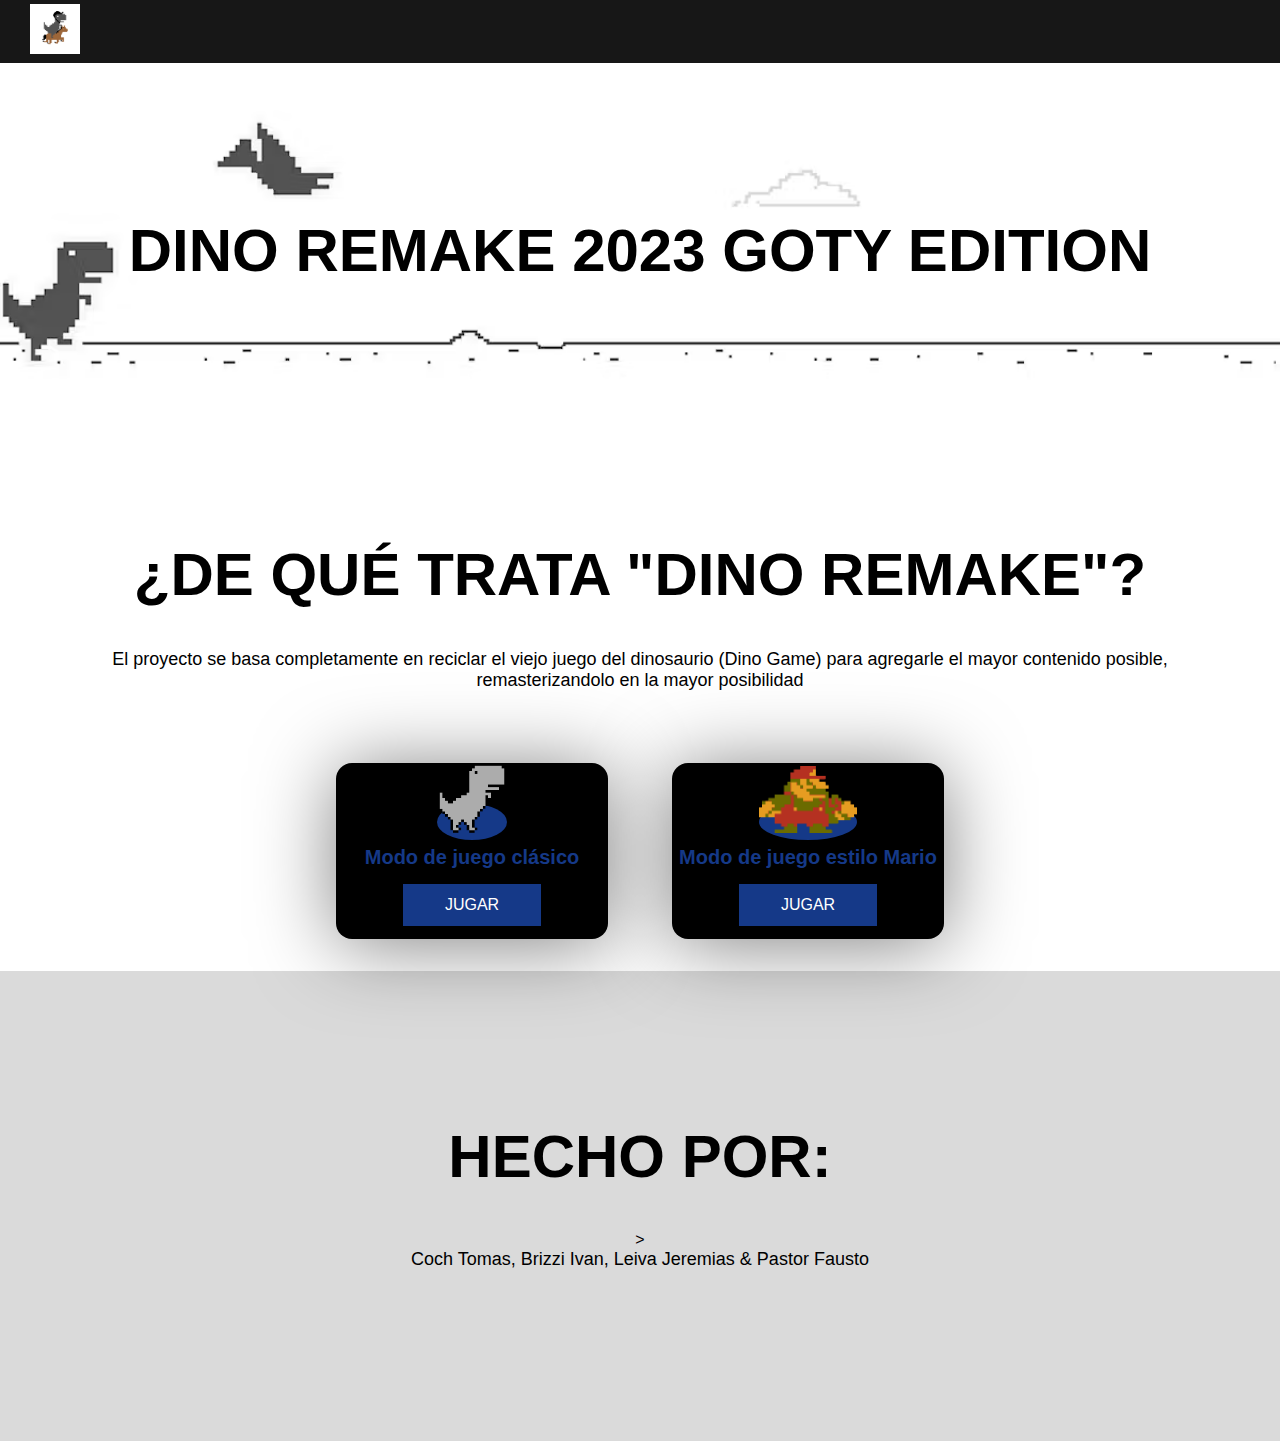
<file: Pagina-Dino-remake-main/Dino-remake-main/index.html>
<!DOCTYPE html>
<html lang="es">
<head>
    <meta charset="UTF-8">
    <meta http-equiv="X-UA-Compatible" content="IE=edge">
    <meta name="viewport" content="width=device-width, initial-scale=1.0">
    <link rel="stylesheet" href="https://cdnjs.cloudflare.com/ajax/libs/font-awesome/5.15.1/css/all.min.css">
    <link rel="stylesheet" href="style.css">
    <title>DINO REMAKE</title>
    <link rel="shortcut icon" href="img/logo.png">
</head>
<body>

    <div class="head">

        <div class="logo">
            <img src="img/dinohorse.gif" height="50px" width="%" alt="logo">
            <a href="#"></a>
        </div>

    </div>

    <header class="contenido header">
        <h2 class="title">DINO REMAKE 2023 GOTY EDITION</h2>
    </header>

    <section class="info">
    <span id="Titulo-Especialidades">
        <h2 class="title">¿De qué trata "Dino Remake"?</h2>
    </span>
            <p>El proyecto se basa completamente en reciclar el viejo juego del dinosaurio (Dino Game) para agregarle el mayor contenido posible, remasterizandolo en la mayor posibilidad
            </p>
        
        <div class="box-container">

            <div class="box">
                <i class="img">
                    <img src="img/DinoRefresh.gif" height="70px" width="%">
                </i>
                <h3>Modo de juego clásico</h3>
                <a href="dinosaurio_chrome-master/juego.html" class="btn">JUGAR</a>
            </div>
            <div class="box">
                <i class="img">
                    <img src="img/mario.gif" height="70px" width="%">
                </i>
                <h3>Modo de juego estilo Mario</h3>
                <a href="dinosaurio_chrome-master/juego.html" class="btn">JUGAR</a>
            </div>
          

        </div>

    </section>

    <section class="contenido contacto">
    <span id="Titulo-Contacto">
        <span id="#Titulo-Contacto"> 
        <h2 class="title">Hecho por: </h2>
    </span>>
        <p>
            Coch Tomas, Brizzi Ivan, Leiva Jeremias & Pastor Fausto
        </p>
    </section>
    
</body>
</html>
</file>
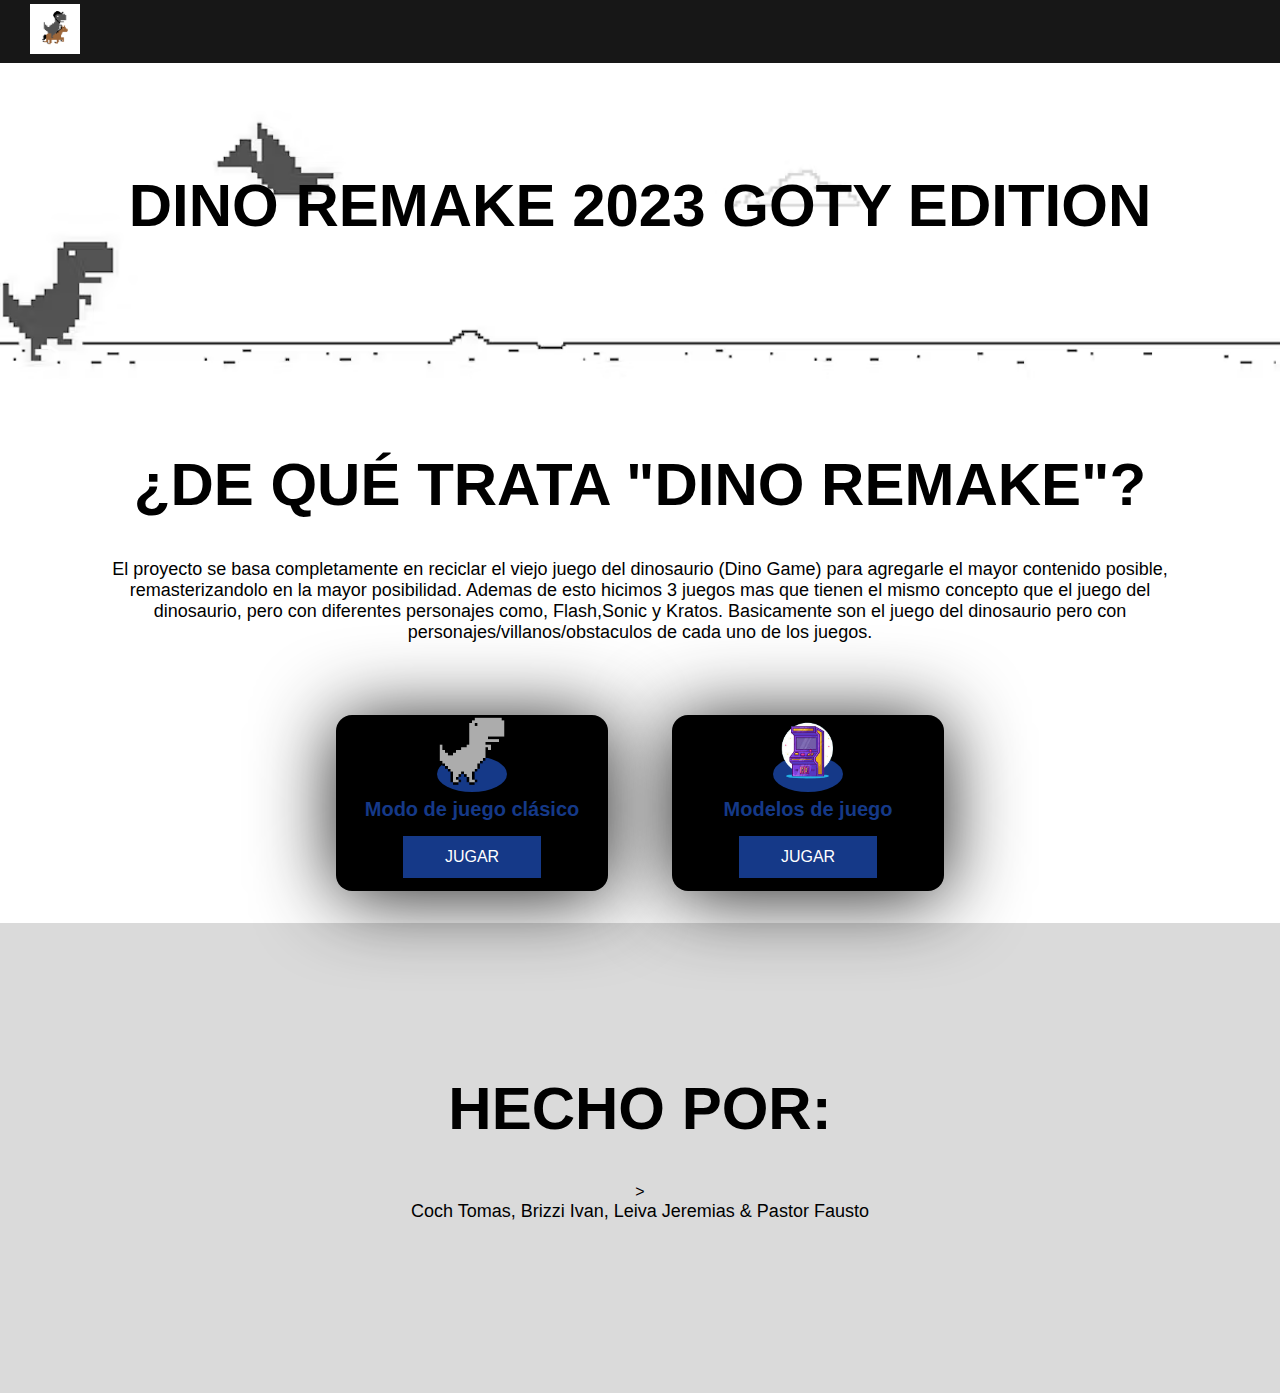
<file: Pagina_Original_Adentro/Pagina_Original/index.html>
<!DOCTYPE html>
<html lang="es">
<head>
    <meta charset="UTF-8">
    <meta http-equiv="X-UA-Compatible" content="IE=edge">
    <meta name="viewport" content="width=device-width, initial-scale=1.0">
    <link rel="stylesheet" href="https://cdnjs.cloudflare.com/ajax/libs/font-awesome/5.15.1/css/all.min.css">
    <link rel="stylesheet" href="style.css">
    <title>DINO REMAKE</title>
    <link rel="shortcut icon" href="img/logo.png">
</head>
<body>

    <div class="head">

        <div class="logo">
            <img src="img/dinohorse.gif" height="50px" width="%" alt="logo">
            <a href="#"></a>
        </div>

    </div>

    <header class="contenido header">
        <h2 class="title">DINO REMAKE 2023 GOTY EDITION</h2>
    </header>

    <section class="info">
    <span id="Titulo-Especialidades">
        <h2 class="title">¿De qué trata "Dino Remake"?</h2>
    </span>
            <p>El proyecto se basa completamente en reciclar el viejo juego del dinosaurio (Dino Game) para agregarle el mayor contenido posible, remasterizandolo en la mayor posibilidad. Ademas de esto hicimos 3 juegos mas que tienen el mismo concepto que el juego del dinosaurio, pero con diferentes personajes como, Flash,Sonic y Kratos. Basicamente son el juego del dinosaurio pero con personajes/villanos/obstaculos de cada uno de los juegos.
            </p>
        
        <div class="box-container">

            <div class="box">
                <i class="img">
                    <img src="img/DinoRefresh.gif" height="70px" width="%">
                </i>
                <h3>Modo de juego clásico</h3>
                <a href="dinosaurio_chrome-master/juego.html" class="btn">JUGAR</a>
            </div>
            <div class="box">
                <i class="img">
                    <img src="img/Arcade.png" height="70px" width="%">
                </i>
                <h3>Modelos de juego </h3>
                <a href="nivel.html" class="btn">JUGAR</a>
            </div>
          

        </div>

    </section>

    <section class="contenido contacto">
    <span id="Titulo-Contacto">
        <span id="#Titulo-Contacto"> 
        <h2 class="title">Hecho por: </h2>
    </span>>
        <p>
            Coch Tomas, Brizzi Ivan, Leiva Jeremias & Pastor Fausto
        </p>
    </section>
    
</body>
</html>
</file>
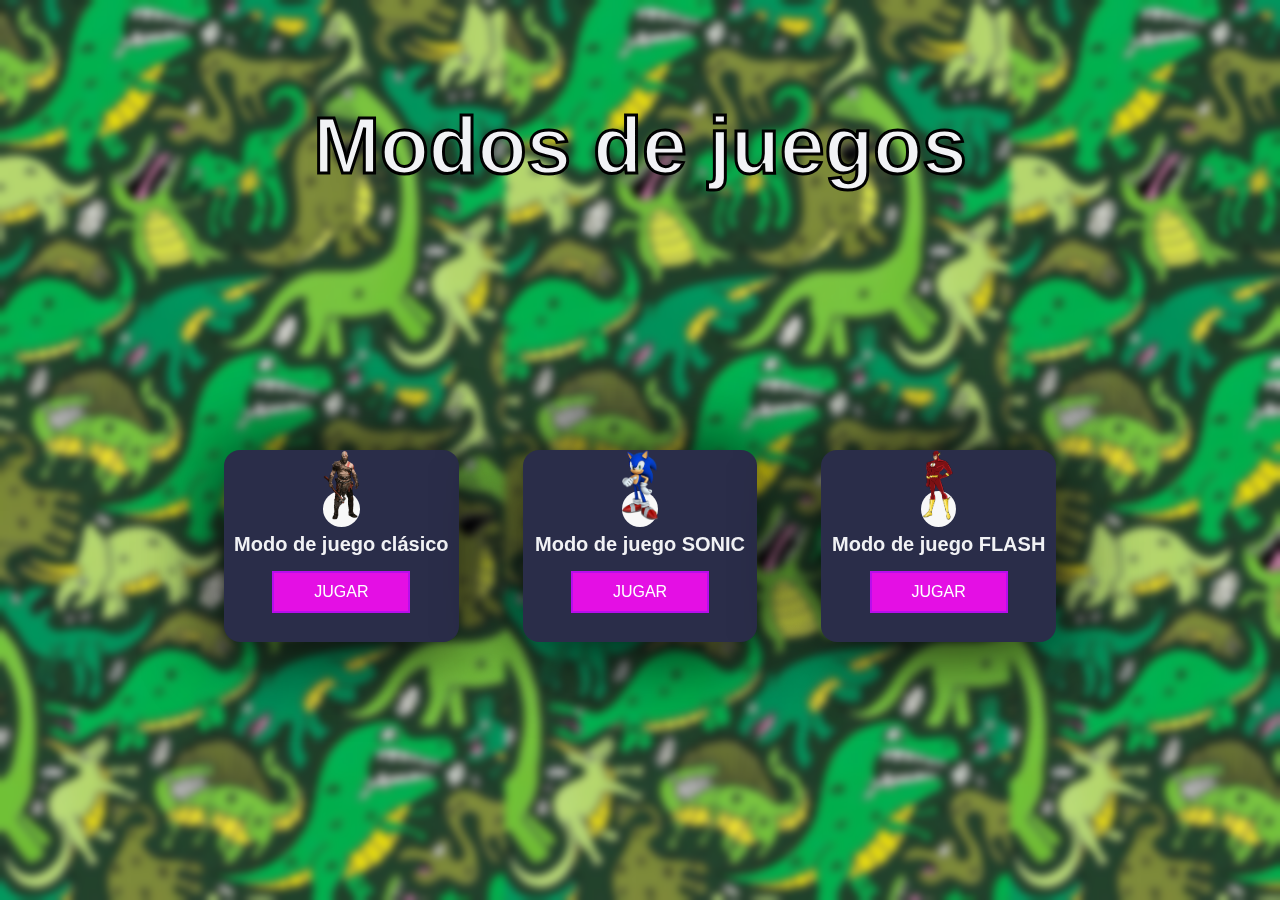
<file: Pagina_Original_Adentro/Pagina_Original/nivel.html>
<!DOCTYPE html>
<html lang="en">
<head>
    <meta charset="UTF-8">
    <meta http-equiv="X-UA-Compatible" content="IE=edge">
    <meta name="viewport" content="width=device-width, initial-scale=1.0">
    <link rel="stylesheet" href="style2.css">
    <title>Modos de estilo</title>
    <link rel="shortcut icon" href="img/logo.png">
</head>

<header>
    <!-- <img src="img/fondo de pagina.jpg" height="400px" width="%"> -->
</header>

<body>
   
    <div class="box-container">
        <div class="titulo">
            <h1 >Modos de juegos</h1>
        </div>
        
            
      <div class="cajitas">
       
        <div class="box">
            <i class="img">
                <img src="img/Kratos.png" height="70px" width="%">
            </i>
            <h3>Modo de juego clásico</h3>
            <a href="dinosaurio_chrome-master/juego.html" class="btn">JUGAR</a>
        </div>
        <div class="box">
            <i class="img">
                <img src="img/SONIC.png" height="70px" width="%">
            </i>
            <h3>Modo de juego SONIC</h3>
            <a href="../modo_sonic/Sonic/Juego_Sonic.html" class="btn">JUGAR</a>
        </div>
        <div class="box">
            <i class="img">
                <img src="img/flash.png" height="70px" width="%">
            </i>
            <h3>Modo de juego FLASH</h3>
            <a href="../Flash/version flash/flash.html" class="btn">JUGAR</a>
        </div>
    </div>
</div>
</body>
</html>
</file>
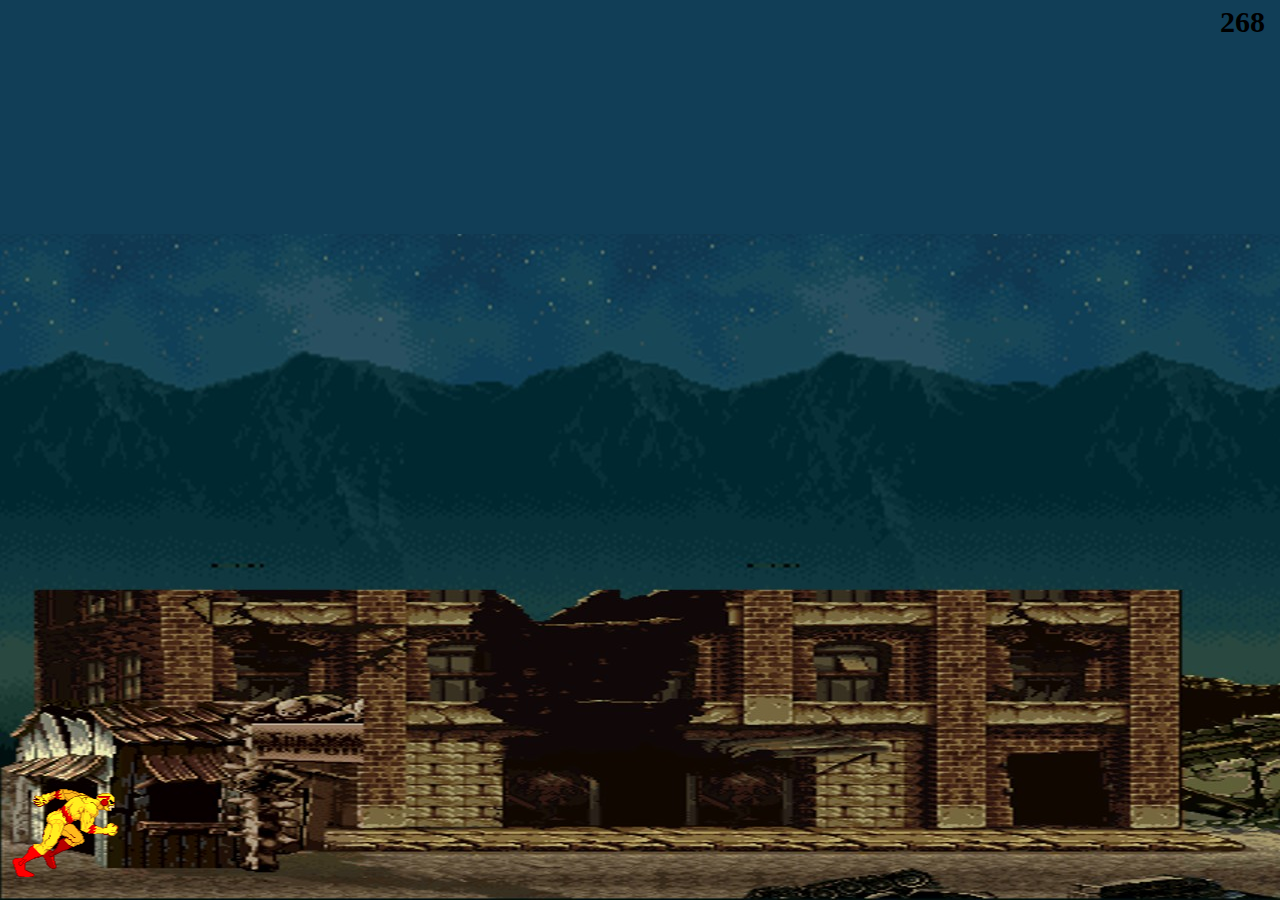
<file: Pagina_Original_Adentro/Flash/version flash/flash.html>
<!DOCTYPE html>
<html lang="en">
<head>
    <meta charset="UTF-8">
    <meta http-equiv="X-UA-Compatible" content="IE=edge">
    <meta name="viewport" content="width=device-width, initial-scale=1.0">
    <title>Dino Game VRF</title>
    <link rel="stylesheet" href="Style.css">
</head>
<body>

    <div class="contenedor">

        <div class="suelo"></div>
        
        <div class="dino dino-corriendo"></div>

        <div class="score">0</div>
        <div class="container">
        <div class="Flashpoint"></div>
        </div>
    </div>

    <div class="game-over">
        GAME OVER
        <p> 
            <a
            href="flash.html">
            <img id="btn-reiniciar"
              src="img/reset.png"

              alt="Volver a jugar" />
            </a>
        </p>
    </div>
    

<script src="Funciones_flash.js"></script>
</body>
</html>
</file>
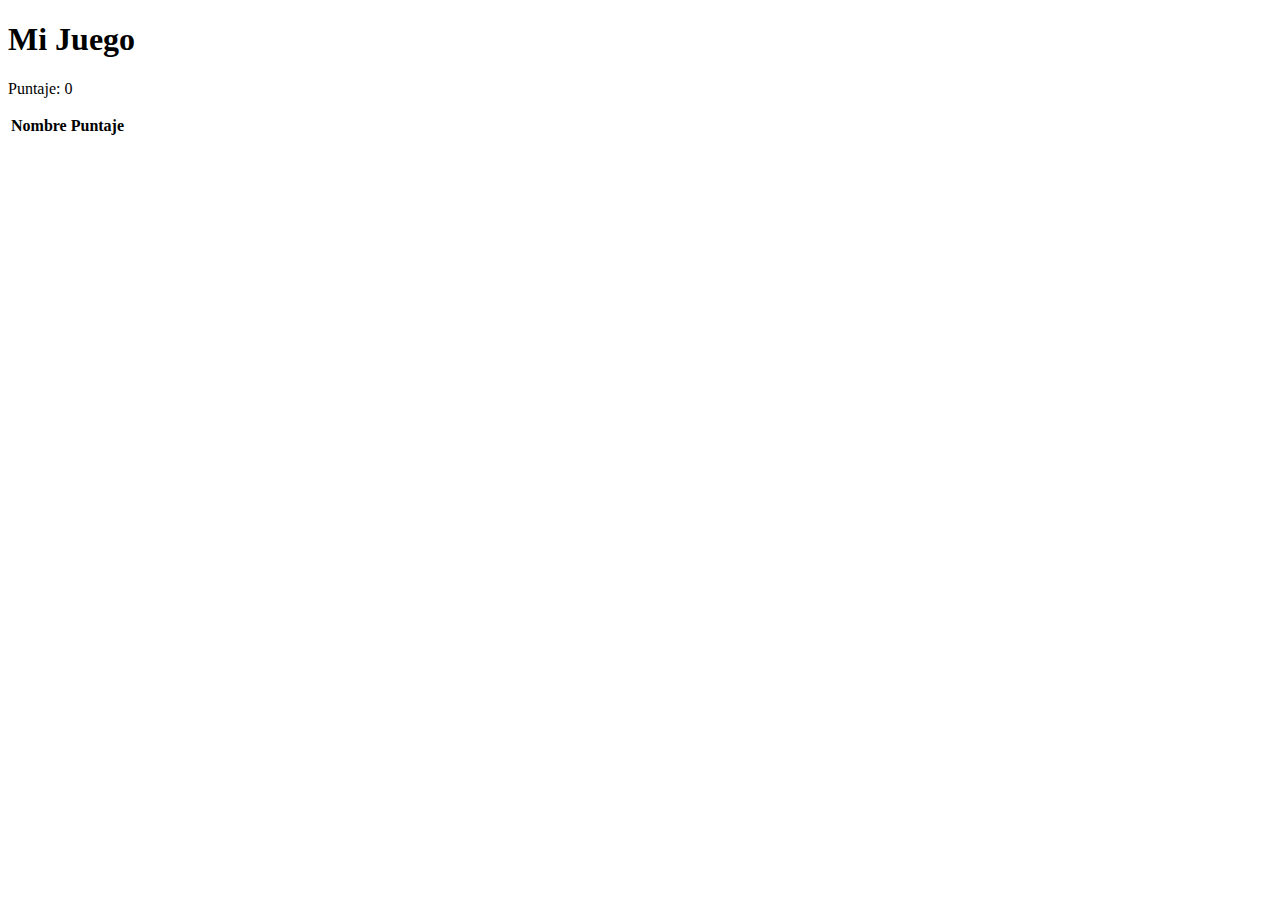
<file: Pagina_Original_Adentro/Flash/version flash/puntajeflash.html>
<!DOCTYPE html>
<html lang="en">
<head>
    <meta charset="UTF-8">
    <meta http-equiv="X-UA-Compatible" content="IE=edge">
    <meta name="viewport" content="width=device-width, initial-scale=1.0">
    <title>SCOREBOARD</title>
</head>

</head>
<body>
    <h1>Mi Juego</h1>
    <p>Puntaje: <span id="puntaje">0</span></p>
    
    <!-- Tu juego y botones para aumentar el puntaje -->
    
    <script src="Funciones_flash.js"></script>
    <table id="scoreboard-table">
        <tr>
            <th>Nombre</th>
            <th>Puntaje</th>
        </tr>
    </table>
</body>
</html>
</file>
<file: Pagina-Dino-remake-main/Dino-remake-main/style.css>
*{
    margin: 0;
    padding: 0;
    border: 0;
    font-size: 100%;
    vertical-align: baseline;
}

body {
    text-align: center;
    font-family: sans-serif;
}

.head {
    display: flex;
    align-items: center;
    justify-content: space-between;
    height: 63px;
    background: #171717;
    position: fixed;
    width: 100%;
    z-index: 100;
}

.navbar {
    display: flex;
    margin-right: 10px;
}

.logo {
    margin-left: 30px;
}

.logo a {
    text-decoration: none;
    color: rgb(0, 0, 0);
    text-transform: uppercase;
    font-size: 20px;
}

.navbar a {
    display: block;
    padding: 20px 20px;
    color: rgb(0, 0, 0);
    text-decoration: none;
    text-transform: uppercase;
    font-size: 20px;
}

.navbar a:hover {
    background: #3f3f3f;
}

.header {
    display: flex;
    justify-content: center;
    align-items: center;

}

.header {
    height: 60vh !important;
    background: url(img/dino.png) no-repeat center;
    background-size: cover;
}

.title {
    margin-bottom: 40px;
    font-size: 60px;
    font-weight: 600;
    text-transform: uppercase;
    color: rgb(0, 0, 0);
}

p {
    margin-bottom: 40px;
    font-size: 18px;
    color: rgb(0, 0, 0);
    padding: 0 100px;
}

.btn {
    display: inline-block;
    margin-top: 15px;
    padding: 10px 40px;
    border: 2px solid #153988;
    color: rgb(255, 255, 255);
    text-decoration: none;
    background: #153988;
}

.btn:hover {
    background: none;
    
}

.btn-home {
    display: flex;
}

.btn-home a {
    margin: 0 10px;
}


.contenido {
    height: 50vh;
    display: flex;
    flex-direction: column;
    justify-content: center;
    align-items: center;
}

.sau {
    padding: 30px;
    background: #000000
}

.box-container {
    display: flex;
    justify-content: center;
    flex-wrap: wrap;
    text-align: center;

}

.box-container .box {
    height: 11rem;
    width: 17rem;
    background: #000000;
    text-align: center;
    border-radius: 1rem;
    box-shadow: 0 .3rem 5rem rgba(0, 0 , 0, .5);
    margin: 2rem;   
}

.box-container .box i {
    height: 3rem;
    width: 3rem;
    line-height: 3rem;
    text-align: center;
    border-radius: 50%;
    color: rgb(255, 255, 255);
    background: #153988;
    font-size: 2rem;
    margin: 1rem 0;

}

.box-container .box h3 {
    font-size: 20px;
    color: #153988;

}

.box-container .box p {
    padding: 0 15px;
    font-size: 16px;
}

.nosotros {
    background: #171717;
}

.proyectos {
    background: url(img/juego.png\dino.png ) #33333327 no-repeat center;
    background-attachment: fixed;
    background-size: cover;
    text-align: center;
}


.contacto {
    padding-top: 20px;
    background: #41414131;
    padding-bottom: 0;
}


@media (max-width: 768px) {

    .title {
        margin-bottom: 0;
        font-size: 40px;
    }

    .sau {
        height: 100vh;
    }

    .navbar {
        display: none;
    }
   
    
}
</file>
<file: Pagina_Original_Adentro/Pagina_Original/style.css>
*{
    margin: 0;
    padding: 0;
    border: 0;
    font-size: 100%;
    vertical-align: baseline;
}

body {
    text-align: center;
    font-family: sans-serif;
    height: 60vh !important;
    background: url(img/dino.png) no-repeat center;
    background-size: cover;
}

.head {
    display: flex;
    align-items: center;
    justify-content: space-between;
    height: 63px;
    background: #171717;
    position: fixed;
    width: 100%;
    z-index: 100;
}

.navbar {
    display: flex;
    margin-right: 10px;
}

.logo {
    margin-left: 30px;
}

.logo a {
    text-decoration: none;
    color: rgb(0, 0, 0);
    text-transform: uppercase;
    font-size: 20px;
}

.navbar a {
    display: block;
    padding: 20px 20px;
    color: rgb(0, 0, 0);
    text-decoration: none;
    text-transform: uppercase;
    font-size: 20px;
}

.navbar a:hover {
    background: #3f3f3f;
}

.header {
    display: flex;
    justify-content: center;
    align-items: center;

}


.title {
    margin-bottom: 40px;
    font-size: 60px;
    font-weight: 600;
    text-transform: uppercase;
    color: rgb(0, 0, 0);
}

p {
    margin-bottom: 40px;
    font-size: 18px;
    color: rgb(0, 0, 0);
    padding: 0 100px;
}

.btn {
    display: inline-block;
    margin-top: 15px;
    padding: 10px 40px;
    border: 2px solid #153988;
    color: rgb(255, 255, 255);
    text-decoration: none;
    background: #153988;
    
}

.btn:hover {
    background: none;
    
}

.btn-home {
    display: flex;
}

.btn-home a {
    margin: 0 10px;
}


.contenido {
    height: 50vh;
    display: flex;
    flex-direction: column;
    justify-content: center;
    align-items: center;
}

.sau {
    padding: 30px;
    background: #000000
}

.box-container {
    display: flex;
    justify-content: center;
    flex-wrap: wrap;
    text-align: center;

}

.box-container .box {
    height: 11rem;
    width: 17rem;
    background: #000000;
    text-align: center;
    border-radius: 1rem;
    box-shadow: 0 .3rem 5rem rgba(0, 0, 0, 0.877);
    margin: 2rem;  
    cursor: pointer; 
    transition: all 400ms ease;

}
.box:hover{
    box-shadow: 5px 5px 20px rgb(0, 0, 0);
    transform: translateY(-3%);
}
.box-container .box i {
    height: 3rem;
    width: 3rem;
    line-height: 3rem;
    text-align: center;
    border-radius: 50%;
    color: rgb(255, 255, 255);
    background: #153988;
    font-size: 2rem;
    margin: 1rem 0;

}

.box-container .box h3 {
    font-size: 20px;
    color: #153988;

}

.box-container .box p {
    padding: 0 15px;
    font-size: 16px;
}

.nosotros {
    background: #171717;
}

.proyectos {
    background: url(img/juego.png\dino.png ) #33333327 no-repeat center;
    background-attachment: fixed;
    background-size: cover;
    text-align: center;
}


.contacto {
    padding-top: 20px;
    background: #41414131;
    padding-bottom: 0;
}


@media (max-width: 768px) {

    .title {
        margin-bottom: 0;
        font-size: 40px;
    }

    .sau {
        height: 100vh;
    }

    .navbar {
        display: none;
    }
   
    
}
</file>
<file: Pagina_Original_Adentro/Pagina_Original/style2.css>
*{
    margin: 0;
    padding: 0;
    border: 0;
    font-size: 100%;
    vertical-align: baseline;
}

body {
    text-align: center;
    font-family: sans-serif;
    background: url(../Pagina_Original/img/fondo\ de\ pagina.jpg);
    object-fit: cover;
    background-size: contain;
  
}

.head {
    display: flex;
    align-items: center;
    justify-content: space-between;
    height: 63px;
    background: #171717;
    position: fixed;
    width: 100%;
    z-index: 100;
}

.navbar {
    display: flex;
    margin-right: 10px;
}

.logo {
    margin-left: 30px;
}

.logo a {
    text-decoration: none;
    color: rgb(0, 0, 0);
    text-transform: uppercase;
    font-size: 20px;
}

.navbar a {
    display: block;
    padding: 20px 20px;
    color: rgb(0, 0, 0);
    text-decoration: none;
    text-transform: uppercase;
    font-size: 20px;
}

.navbar a:hover {
    background: #3f3f3f;
}

.header {
    display: flex;
    justify-content: center;
    align-items: center;

}

.header {
    height: 80vh !important;
    background: url(img/dino.png) no-repeat center;
    background-size: cover;
}

.title {
    margin-bottom: 40px;
    font-size: 60px;
    font-weight: 600;
    text-transform: uppercase;
    color: rgb(0, 0, 0);
}

p {
    margin-bottom: 40px;
    font-size: 18px;
    color: rgb(0, 0, 0);
    padding: 0 100px;
}

.btn {
    display: inline-block;
    margin-top: 15px;
    padding: 10px 40px;
    border: 2px solid #b80dec;
    color: rgb(255, 255, 255);
    text-decoration: none;
    background: #e40fe4;
}

.btn:hover {
    background: none;
    
}

.btn-home {
    display: flex;
}

.btn-home a {
    margin: 0 10px;
}


.contenido {
    height: 50vh;
    display: flex;
    flex-direction: column;
    justify-content: center;
    align-items: center;
}

.sau {
    padding: 30px;
    background: #ae0dee
}

.box-container {
    display: flex;
    justify-content: center;
    align-items: center; 
    height: 100vh;
    flex-direction: column ;
    width: 100%;
    backdrop-filter: blur(4px);

}
.box-container::before{
    content: "";
    inset: 0;
    position: absolute;
    z-index: -1;
    
    backdrop-filter: blur(4px);
}
.box-container .box {
    height: 12rem;
    width: 25vw;
    background: #2a2d49;
    text-align: center;
    border-radius: 1rem;
    box-shadow: 0 .3rem 5rem rgba(0, 0, 0, 0.959);
    margin: 2rem;   
    cursor: pointer; 
    transition: all 400ms ease;
}
.box:hover{
    box-shadow: 5px 5px 20px rgb(0, 0, 0);
    transform: translateY(-3%);
}
.box-container .box i {
    height: 3rem;
    width: 3rem;
    line-height: 3rem;
    text-align: center;
    border-radius: 50%;
    color: rgb(255, 255, 255);
    background: #f8f8f8;
    font-size: 2rem;
    margin: 1rem 0;

}


.box-container .box h3 {
    font-size: 20px;
    color: #f1f2f5;

}

.box-container .box p {
    padding: 0 15px;
    font-size: 16px;
}
.cajitas{
    height: 90vh;
    width:70vw;
    
    display: flex;
    justify-content: center;
    align-items: center;
    text-align: center;
    

}
.titulo{
    margin-top: 100px;
    font-size: 80px;
    font-family: Poppins, sans-serif;
    color: #f1f2f5;
    font-weight: 20px;
    -webkit-text-stroke-width: 3px;
    -webkit-text-stroke-color: black;
}

.proyectos {
    background: url(img/juego.png\dino.png ) #f309d4fa no-repeat center;
    background-attachment: fixed;
    background-size: cover;
    text-align: center;
}





@media (max-width: 768px) {

    .title {
        margin-bottom: 0;
        font-size: 40px;
    }

    .sau {
        height: 100vh;
    }

    .navbar {
        display: none;
    }
   
    
}
</file>
<file: Pagina_Original_Adentro/Flash/version flash/Style.css>
* {
    padding: 0;
    margin: 0;
}

body, html{
    height: 100%;
    background: #584040;
    display: flex;
    align-items: center;
        margin: 0;
        overflow: hidden;
    
}

.contenedor {
    width: 100vw;
    height: 100vh;
    margin: 0 auto;
    
    position: relative;

    background: linear-gradient(#b7d6c700, transparent) #113e57;/*linear-gradient(#90ebff, white);*/
    overflow: hidden;
}

.dino {
    width: 128px;
    height: 123px;
    position: absolute;
    bottom: 35px;
    left: 0px;
    z-index: 2;
    background: url(img/reverserun.gif) repeat-x center bottom;
    background-size: auto; /* Ajustar automáticamente al tamaño del elemento */
  }

.dino-corriendo {
    animation: animarDino 1s steps(1) infinite;
}

.dino-saltando {
    width: 99px;
    height: 145px;

    position: absolute;
    bottom: 35px;
    left: 0px;
    z-index: 2;

    background: url(img/reversejump.png) repeat-x 0px 0px;
}

.dino-cayendo {
    width: 99px;
    height: 145px;

    position: absolute;
    bottom: 35px;
    left: 0px;
    z-index: 2;

    background: url(img/reverseland.png) repeat-x 0px 0px;
}

.dino-estrellado {
    width: 137px;
    height: 125px;

    position: absolute;
    bottom: 35px;
    left: 0px;
    z-index: 2;

    background: url(img/reversedeath.gif) repeat-x 0px 0px;
}



.Flashpoint {
    width: 2997px;
    height: 666px;
    background-image: url('img/flashpoint.jpg');
    background-repeat: repeat-x; /* Repite la imagen horizontalmente */
    animation: scrollBackground 10s linear infinite; /* Inicia la animación */
    position: absolute;
    bottom: 0;
  }

  @keyframes scrollBackground {
    0% {
      background-position: 0 0;
    }
    100% {
      background-position: -2997px 0; /* Desplaza la imagen a lo largo del eje X */
    }
  }

/* Clase para detener la animación del fondo */
.stop-background-animation {
    animation-play-state: paused;
  }
  
  

.cactus{
    width:128px;
    height: 240px;

    position: absolute;
    bottom: 16px;
    left: 600px;
    z-index: 1;

    background: url(img/obstacle.gif) no-repeat;
}
.cactus2 {
    width: 130px;
    height: 200px;
    background: url(img/obstacle2.gif) no-repeat;
    background-position: center center; /* Centra la imagen dentro del elemento */
  }

.flash{
    width: 384px;
    height: 240px;

    position: absolute;
    z-index: 0;

    background: url(img/flashbackground.gif) no-repeat;
    background-size: 92px 26px;
    background-size: 50%;
}

.score{
    width: 100px;
    height: 30px;

    position: absolute;
    top: 5px;
    right: 15px;
    z-index: 10;

    color: #000000;
    font-family: Verdana;
    font-size: 30px;
    font-weight: bold;
    text-align: right;
}

.game-over{
    display: none;

    position: absolute;
    width: 100%;


    text-align: center;
    color: #ff0000;
    font-size: 30px;
    font-family: Verdana;
    font-weight: 700;
}

@keyframes animarDino{
    0%{
        background-position-x: 0px;
    }
    100%{
        background-position-x: -160px;
    }
}
</file>
